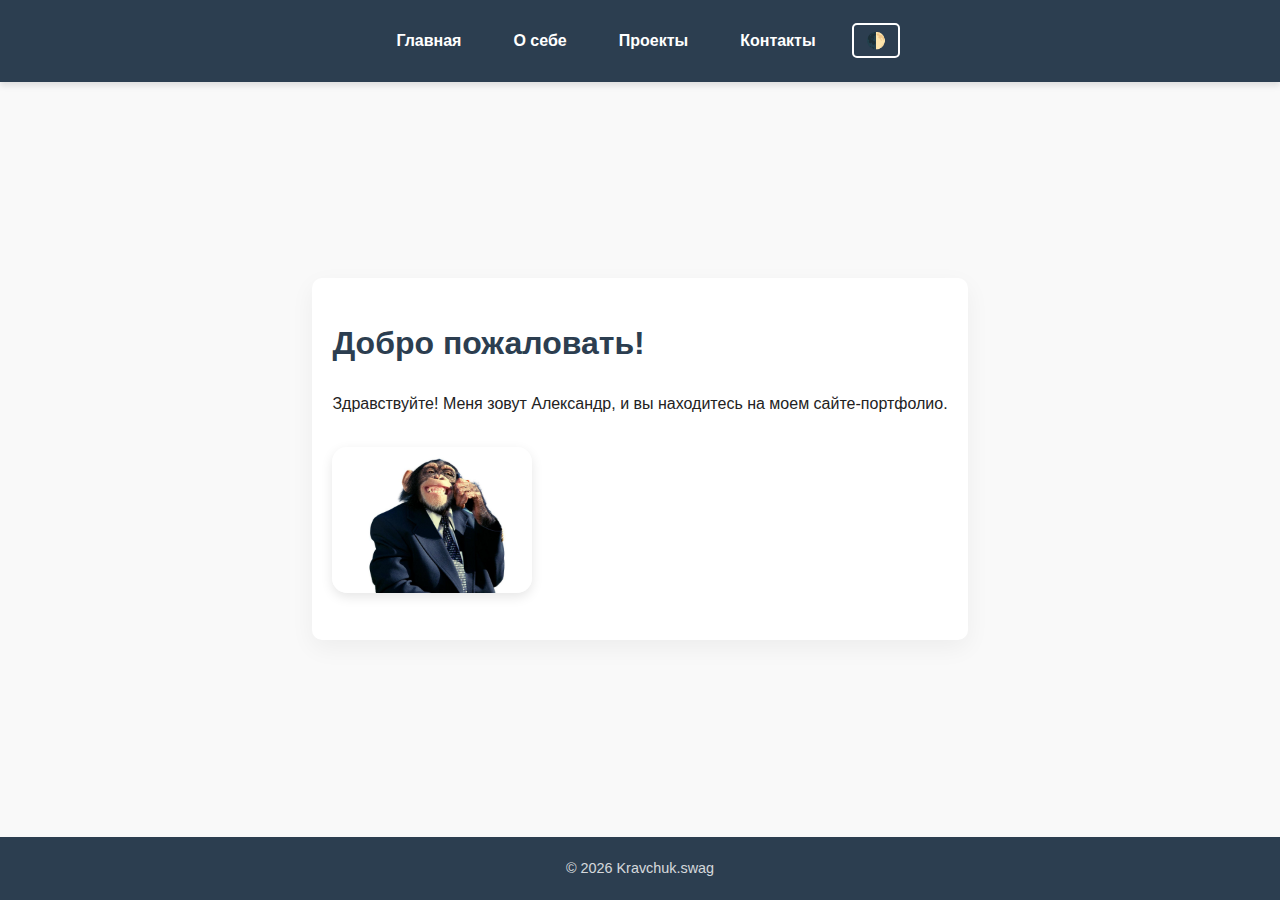
<file: index.html>
<!DOCTYPE html>
<html lang="ru">

<head>
    <meta charset="UTF-8" />
    <meta name="viewport" content="width=device-width, initial-scale=1.0" />
    <title>Портфолио — Главная</title>
    <link rel="stylesheet" href="style.css" />
</head>

<body>
    <header>
        <nav>
            <a href="index.html">Главная</a>
            <a href="about.html">О себе</a>
            <a href="projects.html">Проекты</a>
            <a href="contact.html">Контакты</a>
            <button id="themeToggle">🌓</button>
        </nav>
    </header>

    <main>
        <section class="welcome">
            <h1>Добро пожаловать!</h1>
            <p>Здравствуйте! Меня зовут Александр, и вы находитесь на моем сайте-портфолио.</p>
            <img src="awa.jpg" alt="Моё фото" class="profile-photo" />
        </section>
    </main>

    <footer>
        <p>© <span id="year"></span> Kravchuk.swag</p>
    </footer>

    <script src="script.js"></script>
</body>

</html>
</file>
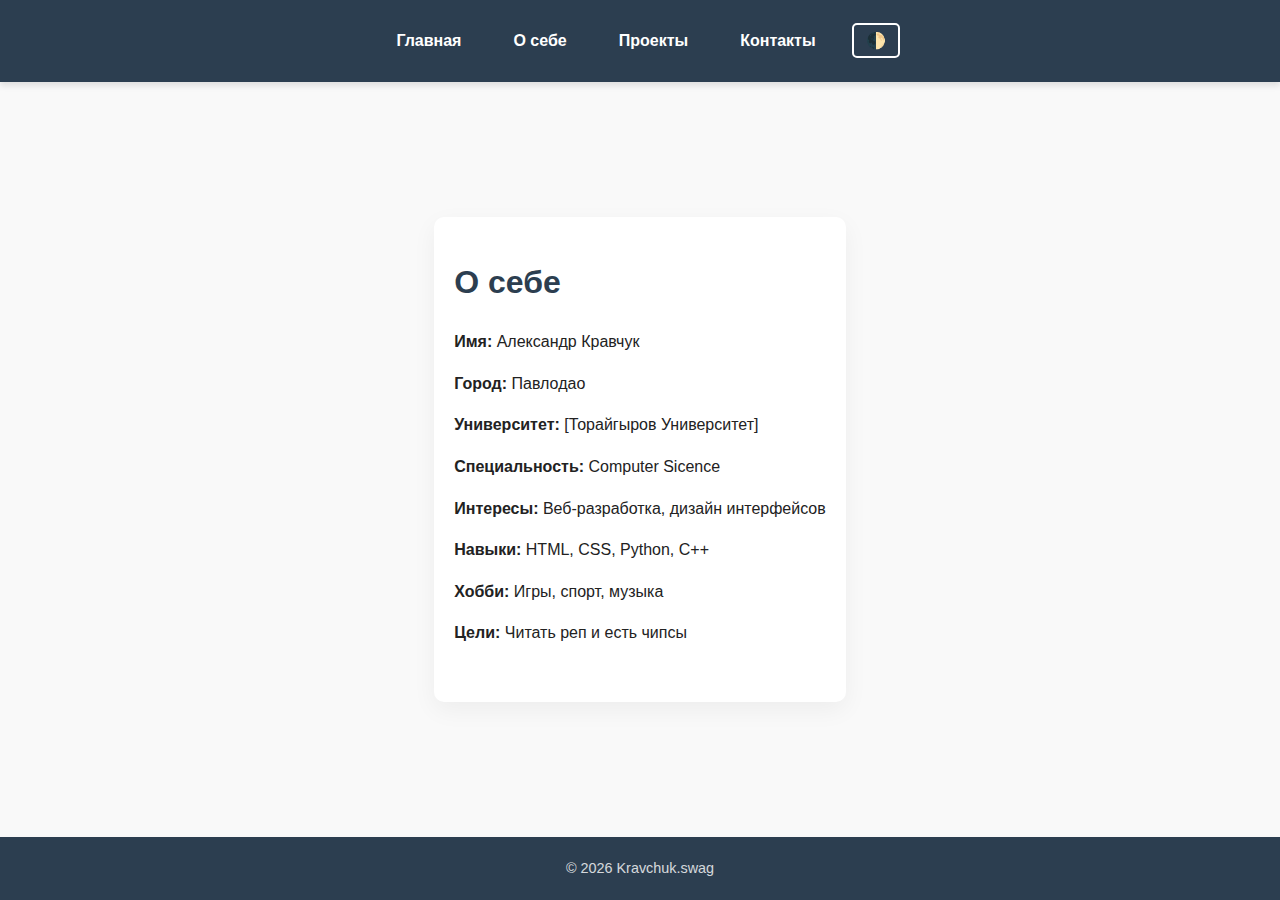
<file: about.html>
<!DOCTYPE html>
<html lang="ru">

<head>
    <meta charset="UTF-8" />
    <meta name="viewport" content="width=device-width, initial-scale=1.0" />
    <title>Портфолио — О себе</title>
    <link rel="stylesheet" href="style.css" />
</head>

<body>
    <header>
        <nav>
            <a href="index.html">Главная</a>
            <a href="about.html">О себе</a>
            <a href="projects.html">Проекты</a>
            <a href="contact.html">Контакты</a>
            <button id="themeToggle">🌓</button>
        </nav>
    </header>

    <main>
        <section>
            <h1>О себе</h1>
            <p><strong>Имя:</strong> Александр Кравчук</p>
            <p><strong>Город:</strong> Павлодао</p>
            <p><strong>Университет:</strong> [Торайгыров Университет]</p>
            <p><strong>Специальность:</strong> Computer Sicence</p>
            <p><strong>Интересы:</strong> Веб-разработка, дизайн интерфейсов</p>
            <p><strong>Навыки:</strong> HTML, CSS, Python, C++</p>
            <p><strong>Хобби:</strong> Игры, спорт, музыка</p>
            <p><strong>Цели:</strong> Читать реп и есть чипсы</p>
        </section>
    </main>

    <footer>
        <p>© <span id="year"></span> Kravchuk.swag</p>
    </footer>

    <script src="script.js"></script>
</body>

</html>
</file>
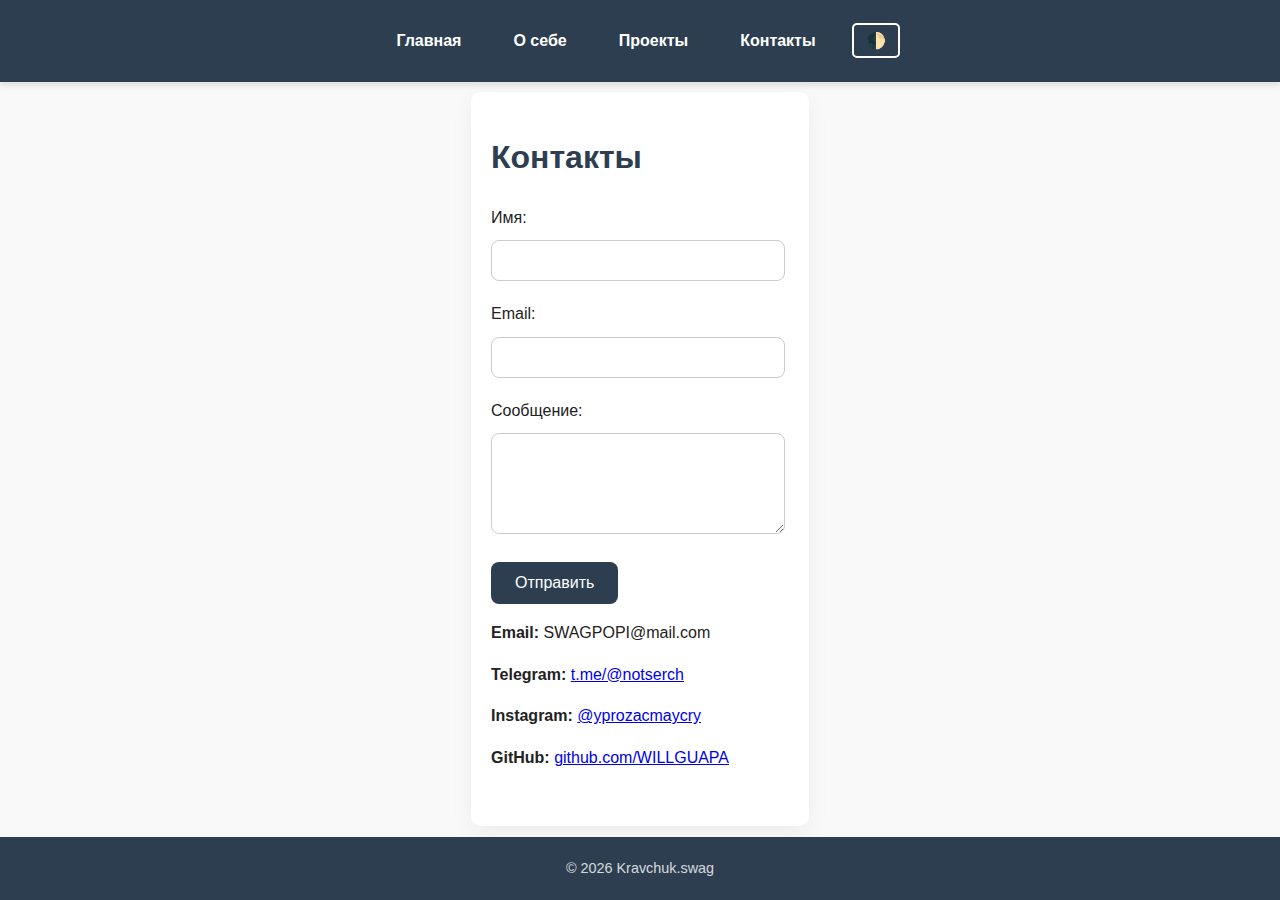
<file: contact.html>
<!DOCTYPE html>
<html lang="ru">

<head>
    <meta charset="UTF-8" />
    <meta name="viewport" content="width=device-width, initial-scale=1.0" />
    <title>Портфолио — Контакты</title>
    <link rel="stylesheet" href="style.css" />
</head>

<body>
    <header>
        <nav>
            <a href="index.html">Главная</a>
            <a href="about.html">О себе</a>
            <a href="projects.html">Проекты</a>
            <a href="contact.html">Контакты</a>
            <button id="themeToggle">🌓</button>
        </nav>
    </header>

    <main>
        <div class="contact-card">
          <section>
            <h1>Контакты</h1>
            <form>
              <div class="form-group">
                <label for="name">Имя:</label>
                <input type="text" id="name" name="name" required />
              </div>
      
              <div class="form-group">
                <label for="email">Email:</label>
                <input type="email" id="email" name="email" required />
              </div>
      
              <div class="form-group">
                <label for="message">Сообщение:</label>
                <textarea id="message" name="message" rows="5" required></textarea>
              </div>
      
              <button type="submit">Отправить</button>
            </form>
      
            <div class="contact-info">
              <p><strong>Email:</strong> SWAGPOPI@mail.com</p>
              <p><strong>Telegram:</strong> <a href="https://t.me/notserch">t.me/@notserch</a></p>
              <p><strong>Instagram:</strong> <a href="https://instagram.com/yprozacmaycry">@yprozacmaycry</a></p>
              <p><strong>GitHub:</strong> <a href="https://github.com/WILLGUAPA">github.com/WILLGUAPA</a></p>
            </div>
          </section>
        </div>
      </main>
      

    <footer>
        <p>© <span id="year"></span> Kravchuk.swag</p>
    </footer>

    <script src="script.js"></script>
</body>

</html>
</file>
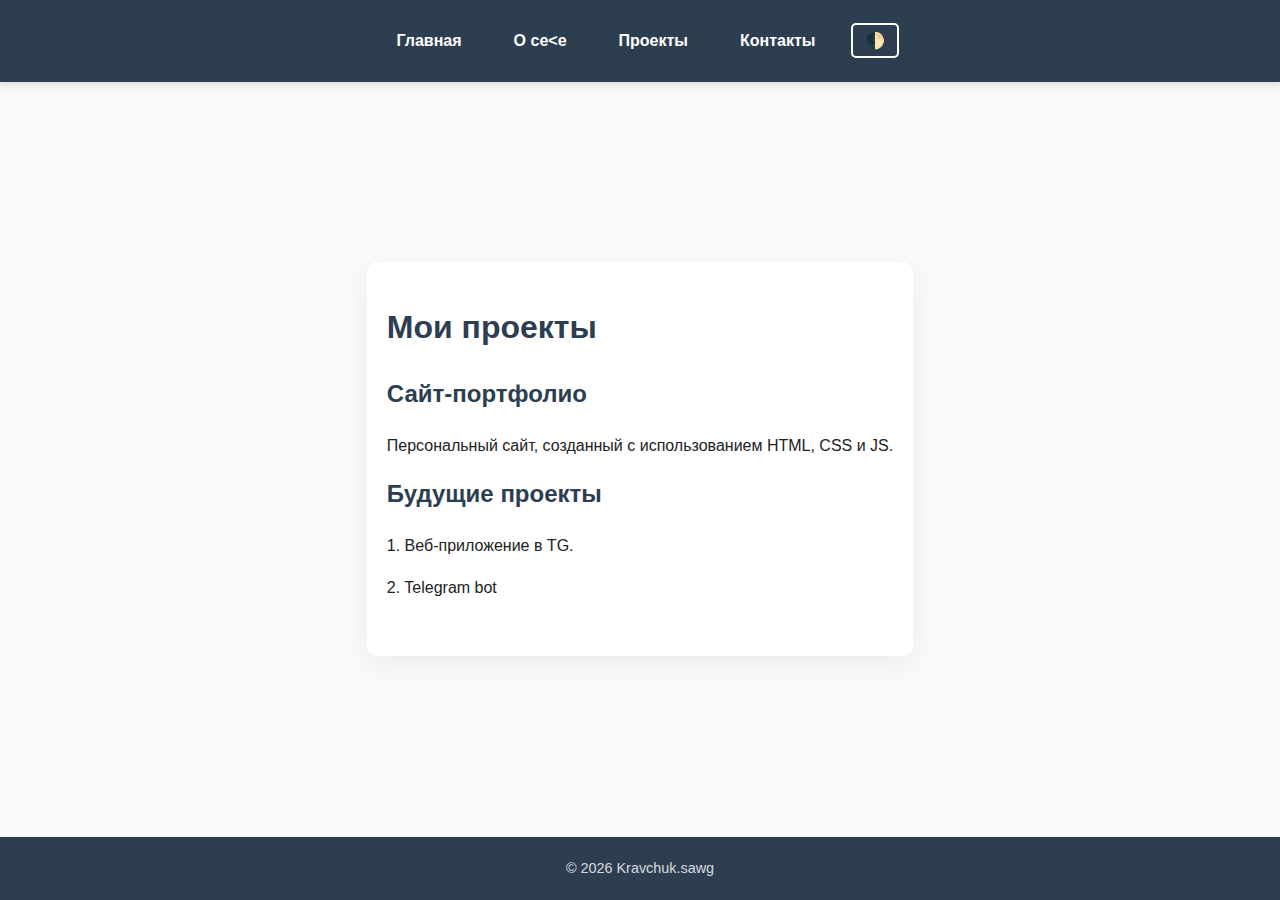
<file: projects.html>
<!DOCTYPE html>
<html lang="ru">

<head>
    <meta charset="UTF-8" />
    <meta name="viewport" content="width=device-width, initial-scale=1.0" />
    <title>Портфолио — Проекты</title>
    <link rel="stylesheet" href="style.css" />
</head>

<body>
    <header>
        <nav>
            <a href="index.html">Главная</a>
            <a href="about.html">О се<е</a>
            <a href="projects.html">Проекты</a>
            <a href="contact.html">Контакты</a>
            <button id="themeToggle">🌓</button>
        </nav>
    </header>

    <main>
        <section>
            <h1>Мои проекты</h1>
            <article class="project">
                <h2>Сайт-портфолио</h2>
                <p>Персональный сайт, созданный с использованием HTML, CSS и JS.</p>
            </article>

            <section class="future-projects">
                <h2>Будущие проекты</h2>
                <p>1. Веб-приложение в TG.</p>
                <p>2. Telegram bot</p>
            </section>
        </section>
    </main>

    <footer>
        <p>© <span id="year"></span> Kravchuk.sawg</p>
    </footer>

    <script src="script.js"></script>
</body>

</html>
</file>
<file: style.css>
html,
body {
  height: 100%;
  margin: 0;
  padding: 0;
  display: flex;
  flex-direction: column;
  font-family: "Segoe UI", sans-serif;
  background-color: #f9f9f9;
  color: #222;
  line-height: 1.6;
  scroll-behavior: smooth;
}

header,
footer {
  background-color: #2c3e50;
  color: white;
  text-align: center;
  padding: 20px 0;
  box-shadow: 0 4px 6px rgba(0, 0, 0, 0.1);
}

nav {
  display: flex;
  justify-content: center;
  align-items: center;
  gap: 20px;
  flex-wrap: wrap;
}

nav a {
  color: white;
  text-decoration: none;
  font-weight: 600;
  padding: 8px 16px;
  transition: background 0.3s, color 0.3s;
  border-radius: 5px;
}

nav a:hover {
  background: rgba(255, 255, 255, 0.1);
  color: #ffd700;
}

button#themeToggle {
  background: none;
  border: 2px solid white;
  padding: 6px 12px;
  border-radius: 5px;
  color: white;
  cursor: pointer;
  font-size: 1rem;
  transition: all 0.3s;
}

button#themeToggle:hover {
  background-color: white;
  color: #2c3e50;
}

main {
  padding: 40px 20px;
  max-width: 960px;
  margin: auto;
  background: white;
  box-shadow: 0 8px 24px rgba(0, 0, 0, 0.05);
  border-radius: 10px;
}

h1,
h2 {
  color: #2c3e50;
  margin-top: 0;
}

.profile-photo {
  max-width: 200px;
  border-radius: 15px;
  margin-top: 15px;
  box-shadow: 0 4px 12px rgba(0, 0, 0, 0.1);
}

form input,
form textarea {
  width: 90%;
  padding: 12px;
  margin: 10px 0 20px;
  border-radius: 8px;
  border: 1px solid #ccc;
  transition: border-color 0.3s, box-shadow 0.3s;
}

form input:focus,
form textarea:focus {
  border-color: #2c3e50;
  box-shadow: 0 0 5px rgba(44, 62, 80, 0.3);
  outline: none;
}

form button {
  padding: 12px 24px;
  background-color: #2c3e50;
  color: white;
  border: none;
  border-radius: 8px;
  cursor: pointer;
  transition: background-color 0.3s;
  font-size: 1rem;
}

form button:hover {
  background-color: #1a252f;
}

img {
  max-width: 100%;
  border-radius: 10px;
}

footer p {
  margin: 0;
  font-size: 0.9rem;
  opacity: 0.8;
}

/* Dark theme */
.dark-theme {
  background-color: #121212;
  color: #e0e0e0;
}

.dark-theme header,
.dark-theme footer {
  background-color: #1a1a1a;
}

.dark-theme nav a,
.dark-theme button#themeToggle {
  color: #e0e0e0;
}

.dark-theme nav a:hover {
  background: rgba(255, 255, 255, 0.1);
  color: #ffd700;
}

.dark-theme form input,
.dark-theme form textarea {
  background-color: #333;
  color: #fff;
  border: 1px solid #666;
}

.dark-theme main {
  background-color: #1e1e1e;
  box-shadow: none;
}
</file>
